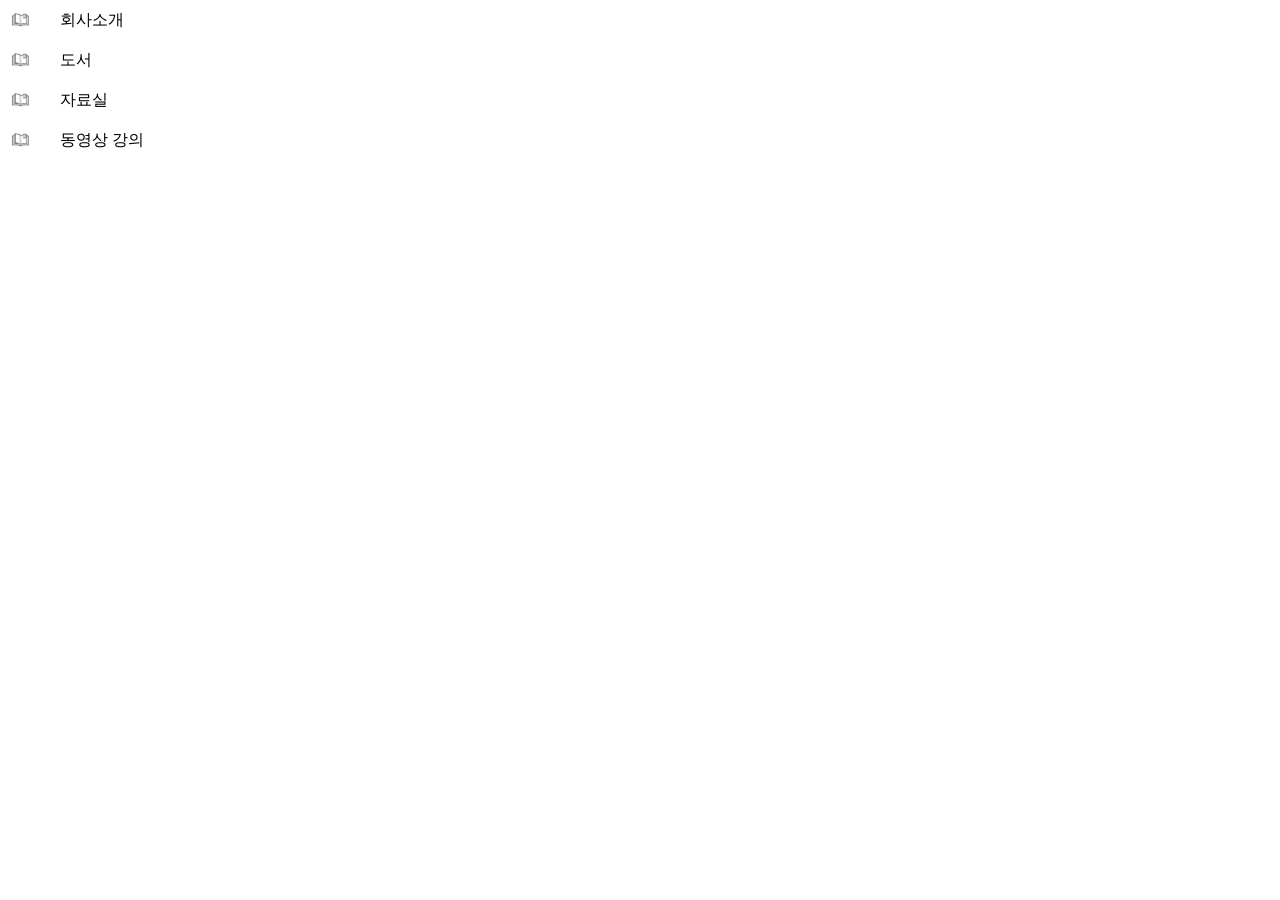
<file: background/index.html>
<!DOCTYPE html>
<html lang="ko">
<head>
    <meta charset="UTF-8">
    <meta name="viewport" content="width=device-width, initial-scale=1.0">
    <title>background</title>
    <link rel="stylesheet" href="css/main.css">
</head>
<body>
    <ul>
        <li>회사소개</li>
        <li>도서</li>
        <li>자료실</li>
        <li>동영상 강의</li>
    </ul>
</body>
</html>
</file>
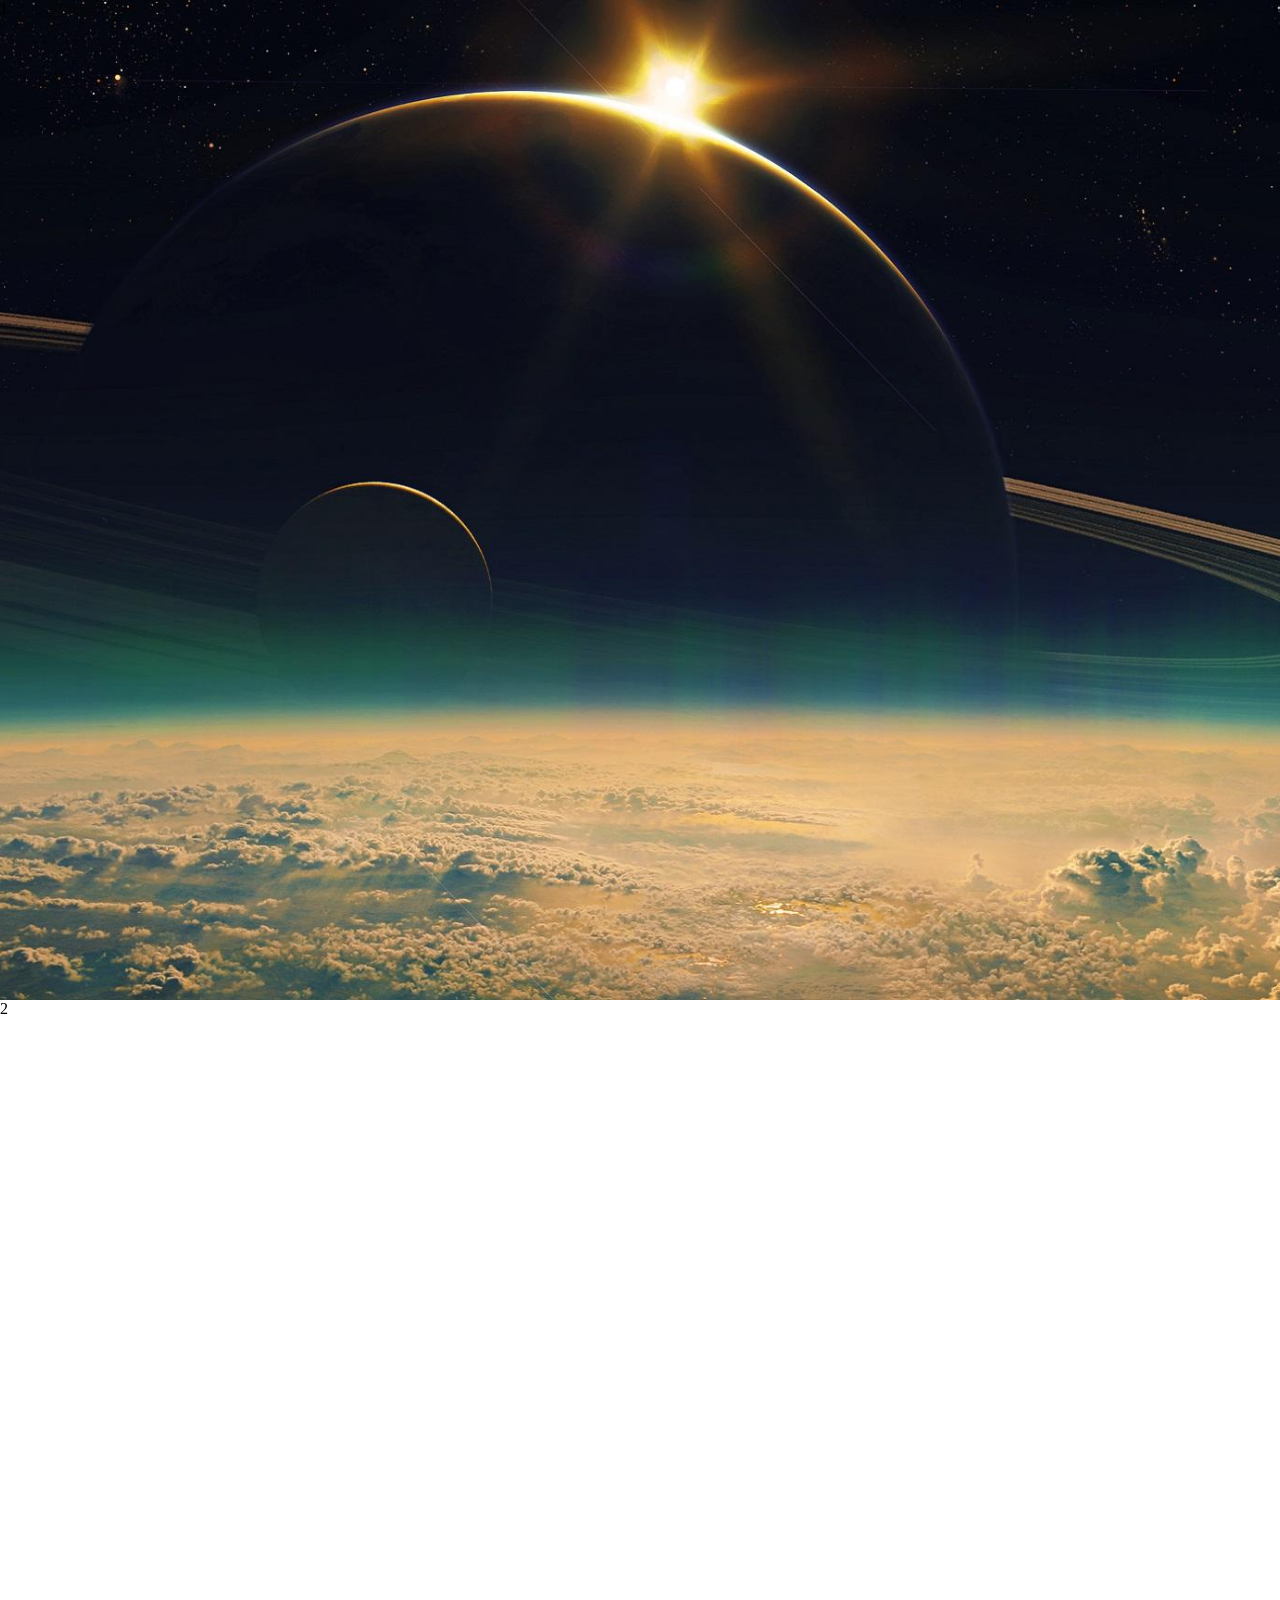
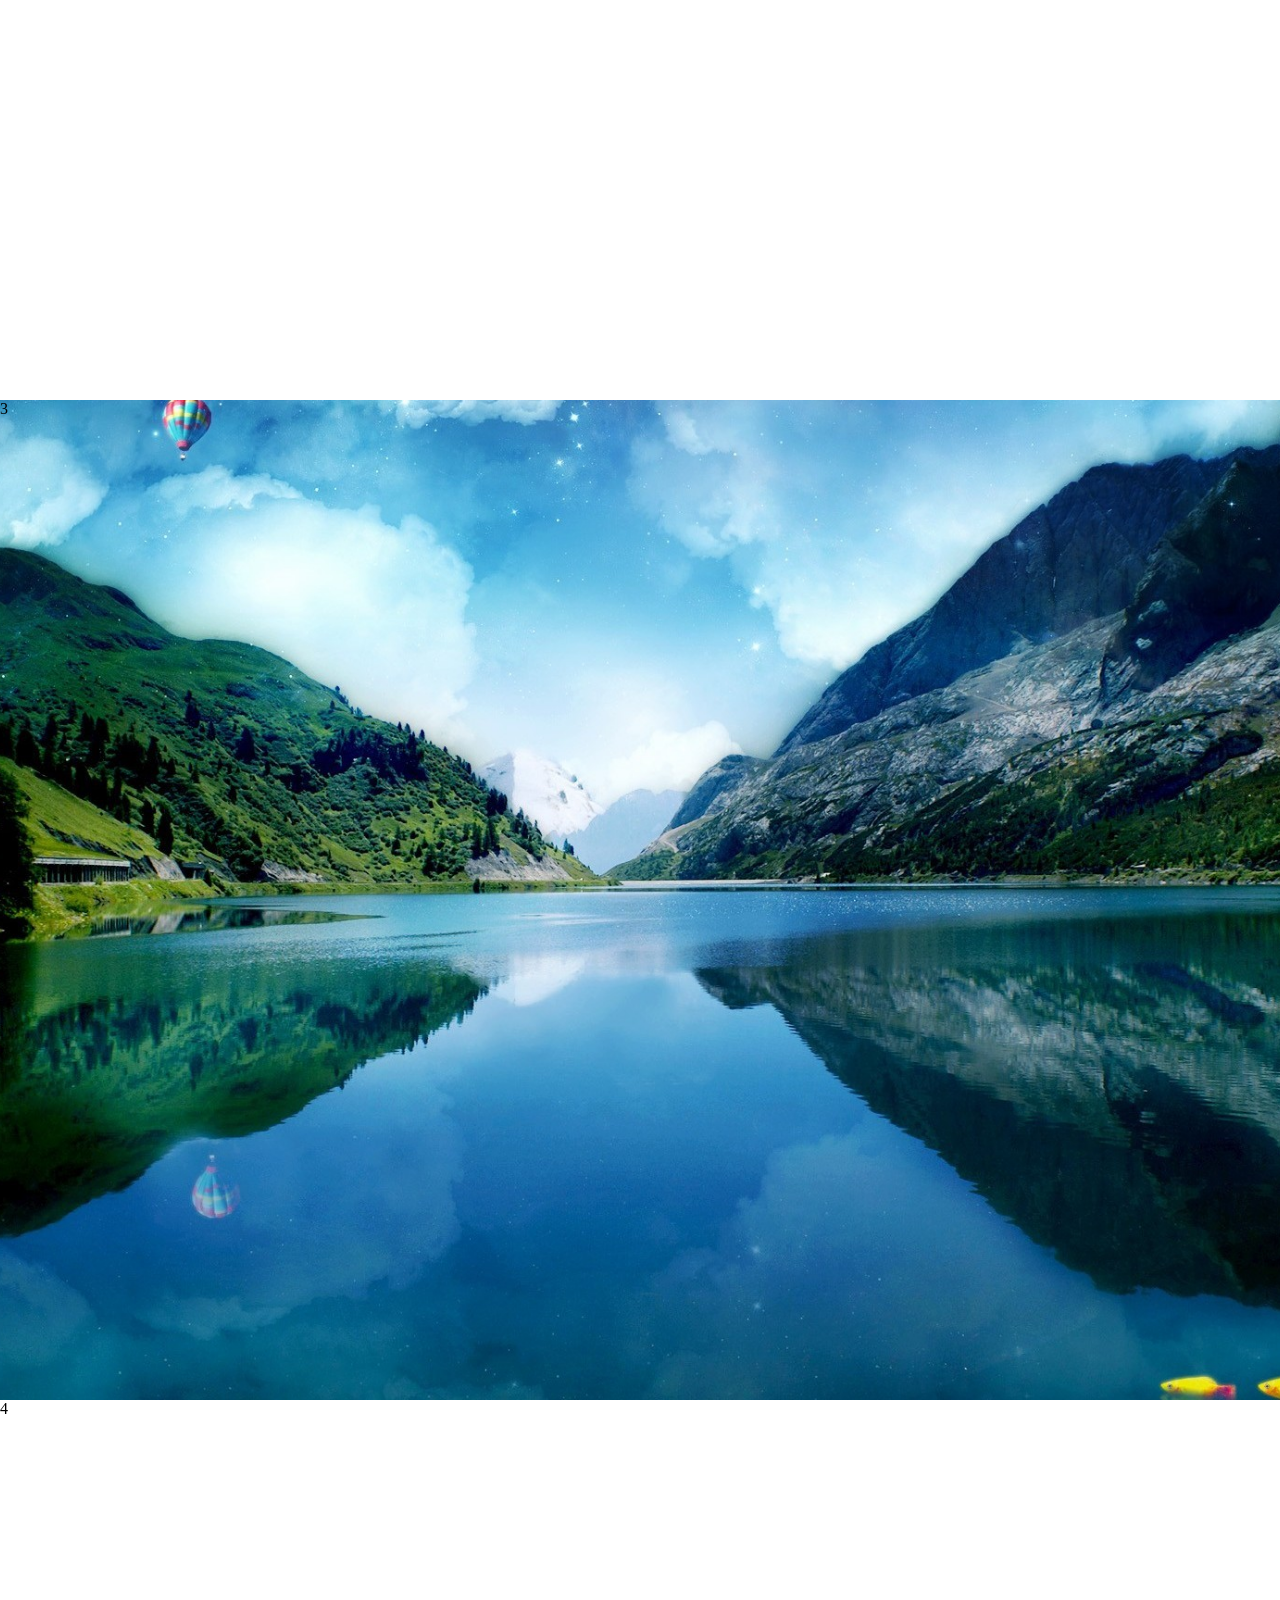
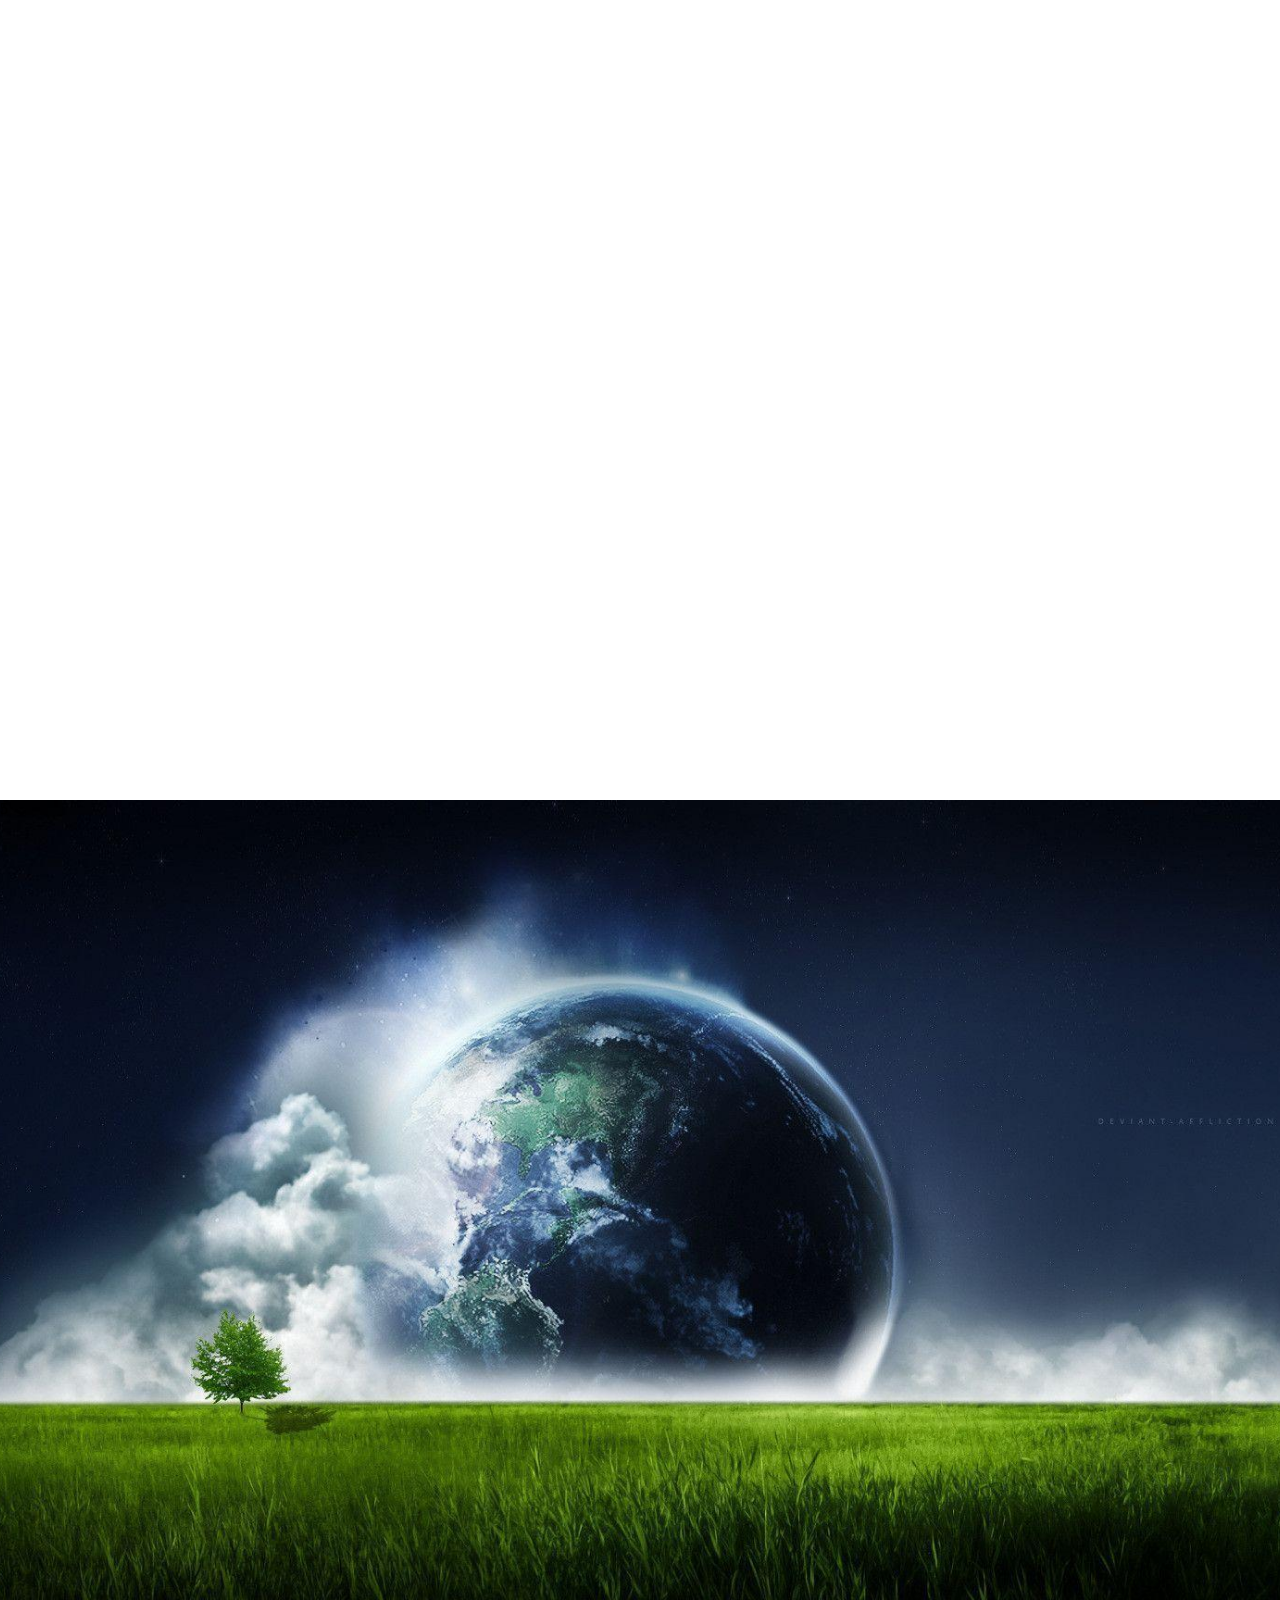
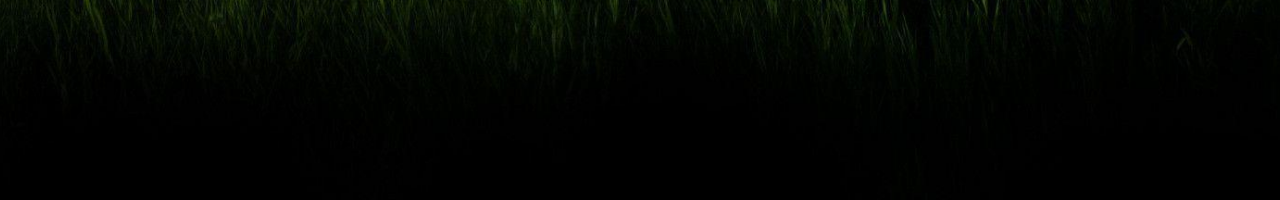
<file: background/attachment.html>
<!DOCTYPE html>
<html lang="ko">
<head>
    <meta charset="UTF-8">
    <meta name="viewport" content="width=device-width, initial-scale=1.0">
    <title>attachment</title>
    <link rel="stylesheet" href="css/attachment.css">
</head>
<body>
    <div class="area" id="area1">1</div>
    <div class="area" id="area2">2</div>
    <div class="area" id="area3">3</div>
    <div class="area" id="area4">4</div>
    <div class="area" id="area5">5</div>
</body>
</html>
</file>
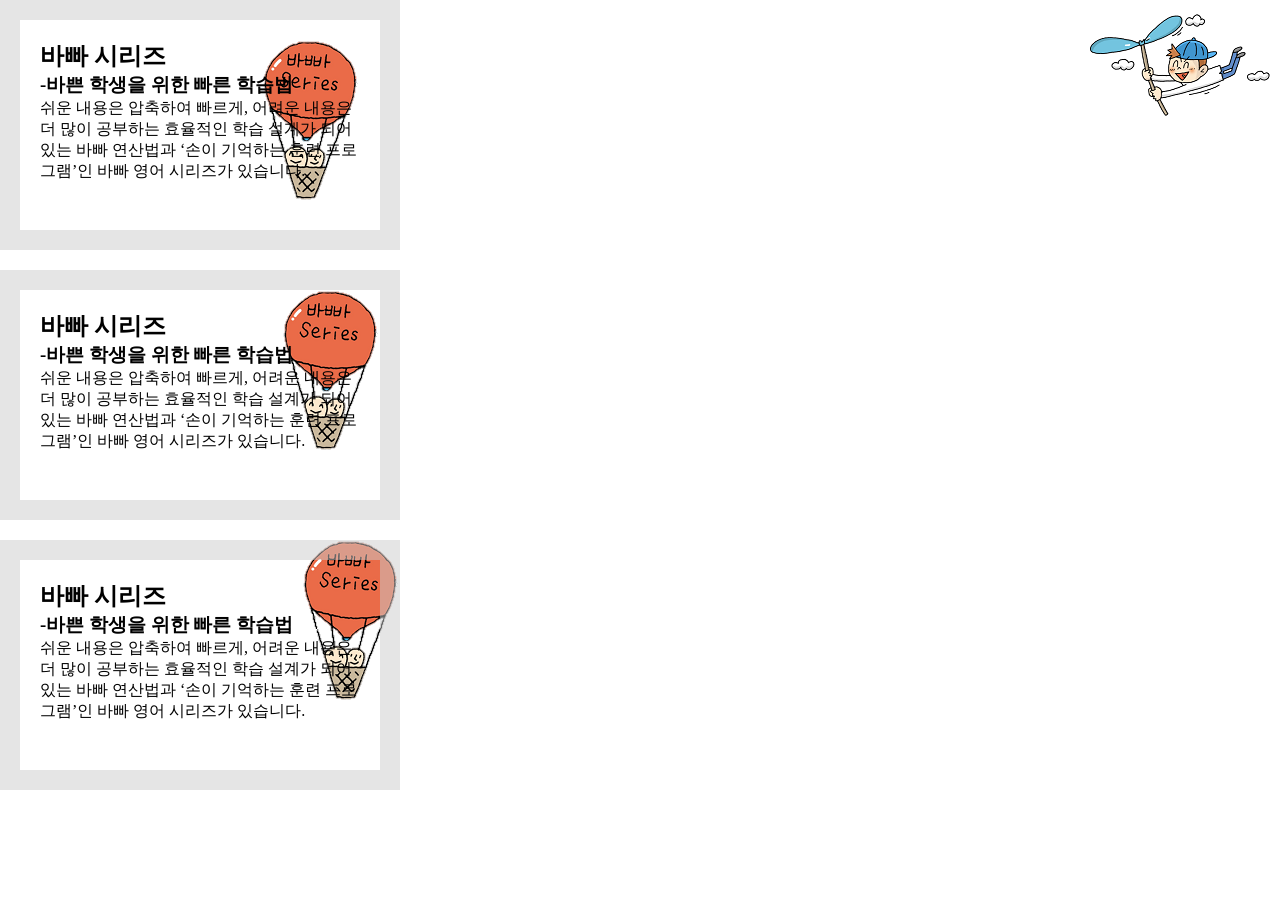
<file: background/bg1.html>
<!DOCTYPE html>
<html lang="ko">
<head>
    <meta charset="UTF-8">
    <meta name="viewport" content="width=device-width, initial-scale=1.0">
    <title>background 1</title>
    <link rel="stylesheet" href="css/bg1.css">
</head>
<body>
     <div id="bg1">
    <h2>바빠 시리즈 </h2>
    <h3>-바쁜 학생을 위한 빠른 학습법</h3>
    <p>쉬운 내용은 압축하여 빠르게, 어려운 내용은 더 많이 공부하는 효율적인 학습 설계가 되어 있는 바빠 연산법과 ‘손이 기억하는 훈련 프로그램’인 바빠 영어 시리즈가 있습니다.</p>
  </div>
   <div id="bg2">
    <h2>바빠 시리즈 </h2>
    <h3>-바쁜 학생을 위한 빠른 학습법</h3>
    <p>쉬운 내용은 압축하여 빠르게, 어려운 내용은 더 많이 공부하는 효율적인 학습 설계가 되어 있는 바빠 연산법과 ‘손이 기억하는 훈련 프로그램’인 바빠 영어 시리즈가 있습니다.</p>
  </div>
   <div id="bg3">
    <h2>바빠 시리즈 </h2>
    <h3>-바쁜 학생을 위한 빠른 학습법</h3>
    <p>쉬운 내용은 압축하여 빠르게, 어려운 내용은 더 많이 공부하는 효율적인 학습 설계가 되어 있는 바빠 연산법과 ‘손이 기억하는 훈련 프로그램’인 바빠 영어 시리즈가 있습니다.</p>
  </div>
</body>
</html>
</file>
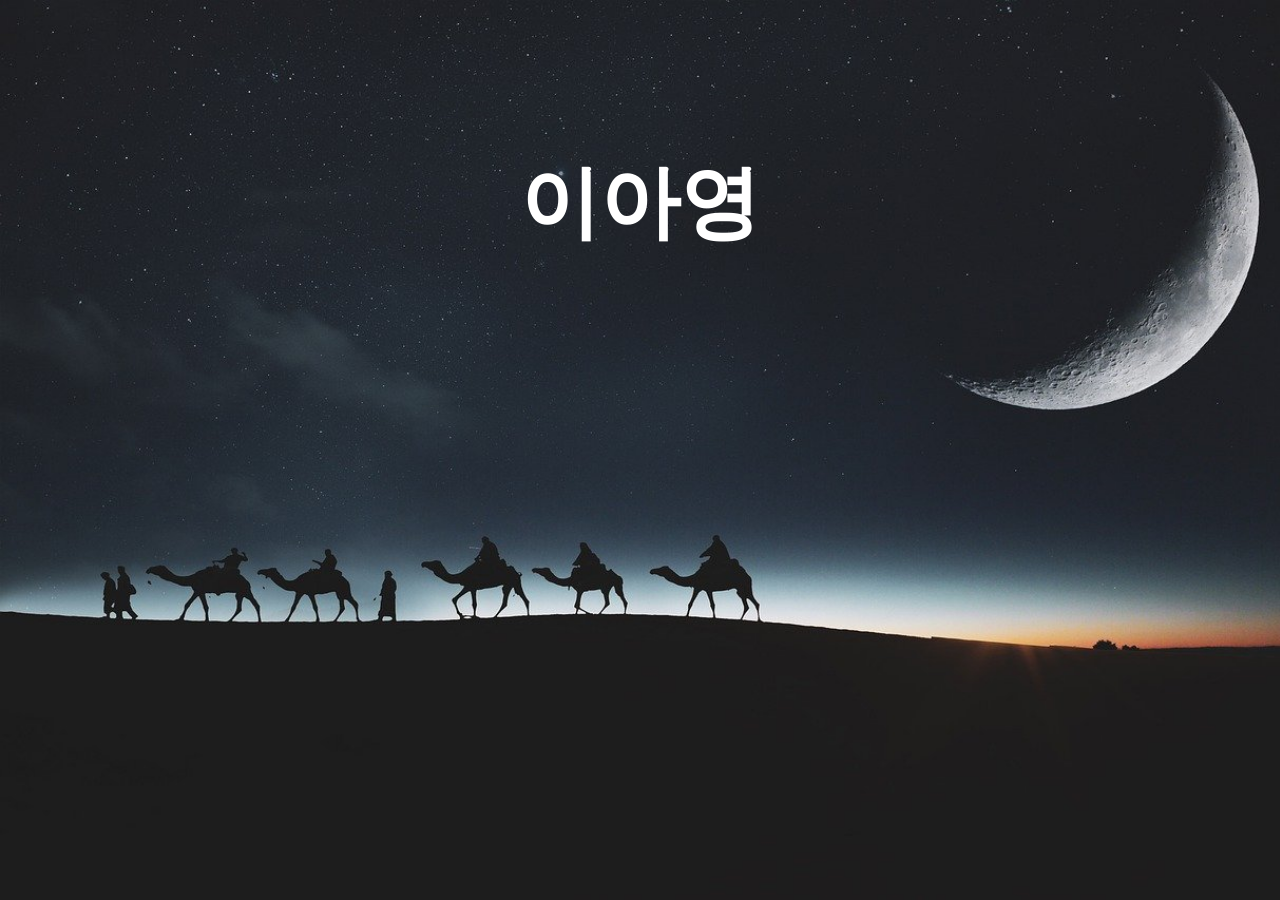
<file: background/bg2.html>
<!DOCTYPE html>
<html lang="ko">
<head>
    <meta charset="UTF-8">
    <meta name="viewport" content="width=device-width, initial-scale=1.0">
    <title>bg2</title>
    <link rel="stylesheet" href="css/bg2.css">
</head>
<body>
    <h1>이아영</h1>
</body>
</html>
</file>
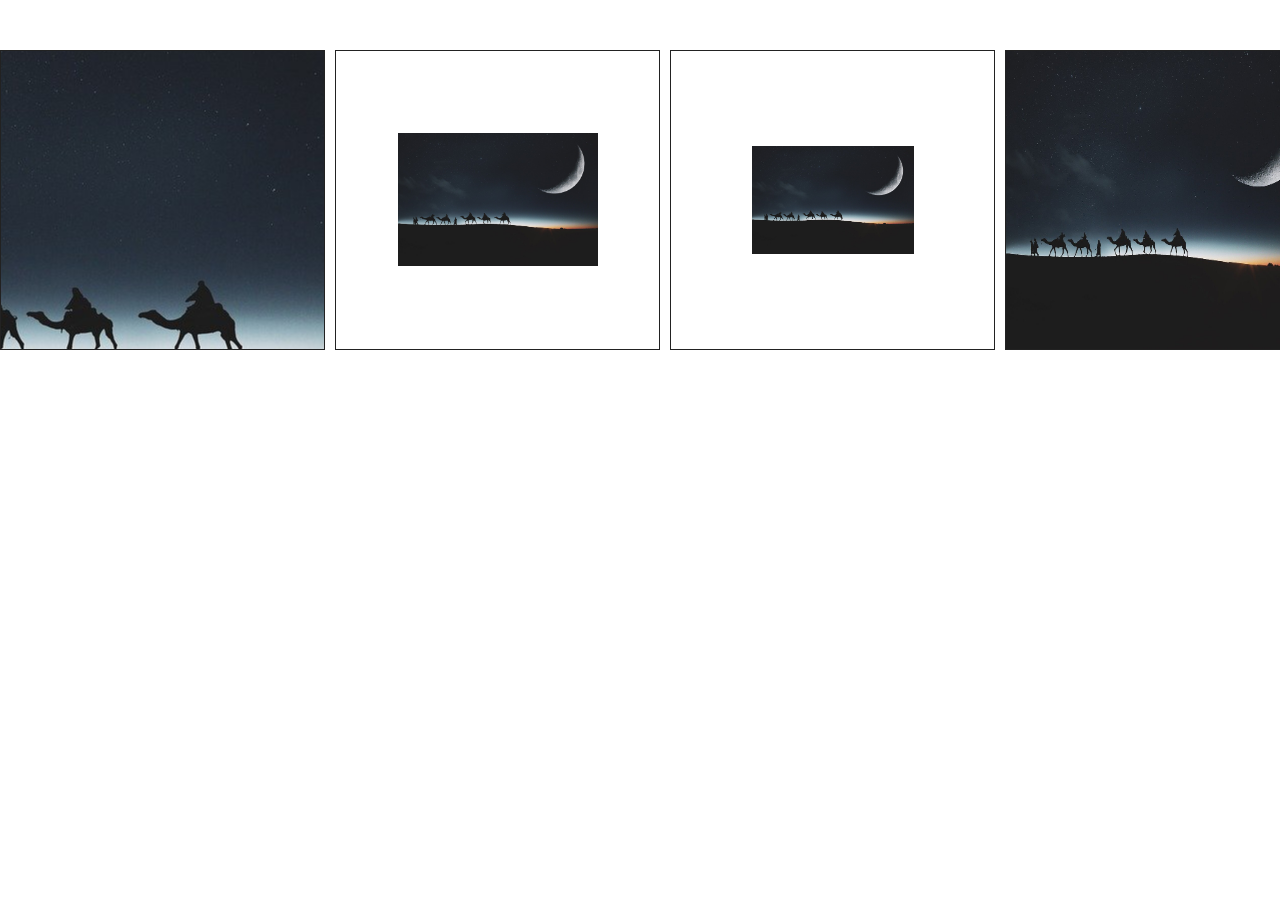
<file: background/bg3.html>
<!DOCTYPE html>
<html lang="ko">
<head>
    <meta charset="UTF-8">
    <meta name="viewport" content="width=device-width, initial-scale=1.0">
    <title>bg3</title>
    <link rel="stylesheet" href="css/bg3.css">
</head>
<body>
    <div id="container">
        <div class="box" id="bg1"></div>
        <div class="box" id="bg2"></div>
        <div class="box" id="bg3"></div>
        <div class="box" id="bg4"></div>
        <div class="box" id="bg5"></div>
        <div class="box" id="bg6"></div>
    </div>
</body>
</html>
</file>
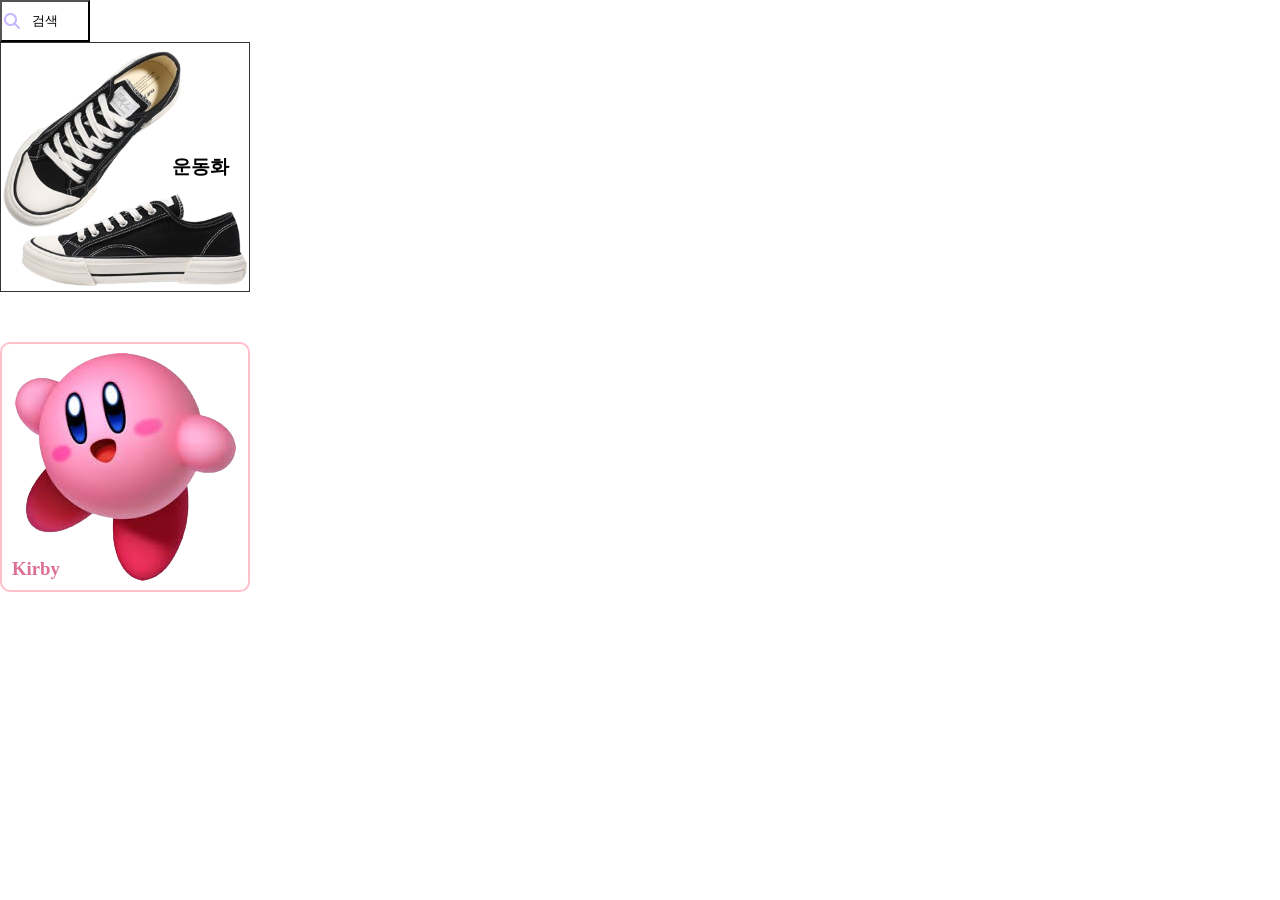
<file: background/bg_ex.html>
<!doctype html>
<html lang="ko">
  <head>
    <meta charset="UTF-8" />
    <meta name="viewport" content="width=device-width, initial-scale=1.0" />
    <title>배경 이미지 예제</title>
    <link rel="stylesheet" href="css/bg_ex.css" />
  </head>
  <body>
    <button class="search">검색</button>
    <div class="product">
      <h3>운동화</h3>
    </div>
    <div class="kirby">
      <h3>Kirby</h3>
    </div>
  </body>
</html>
</file>
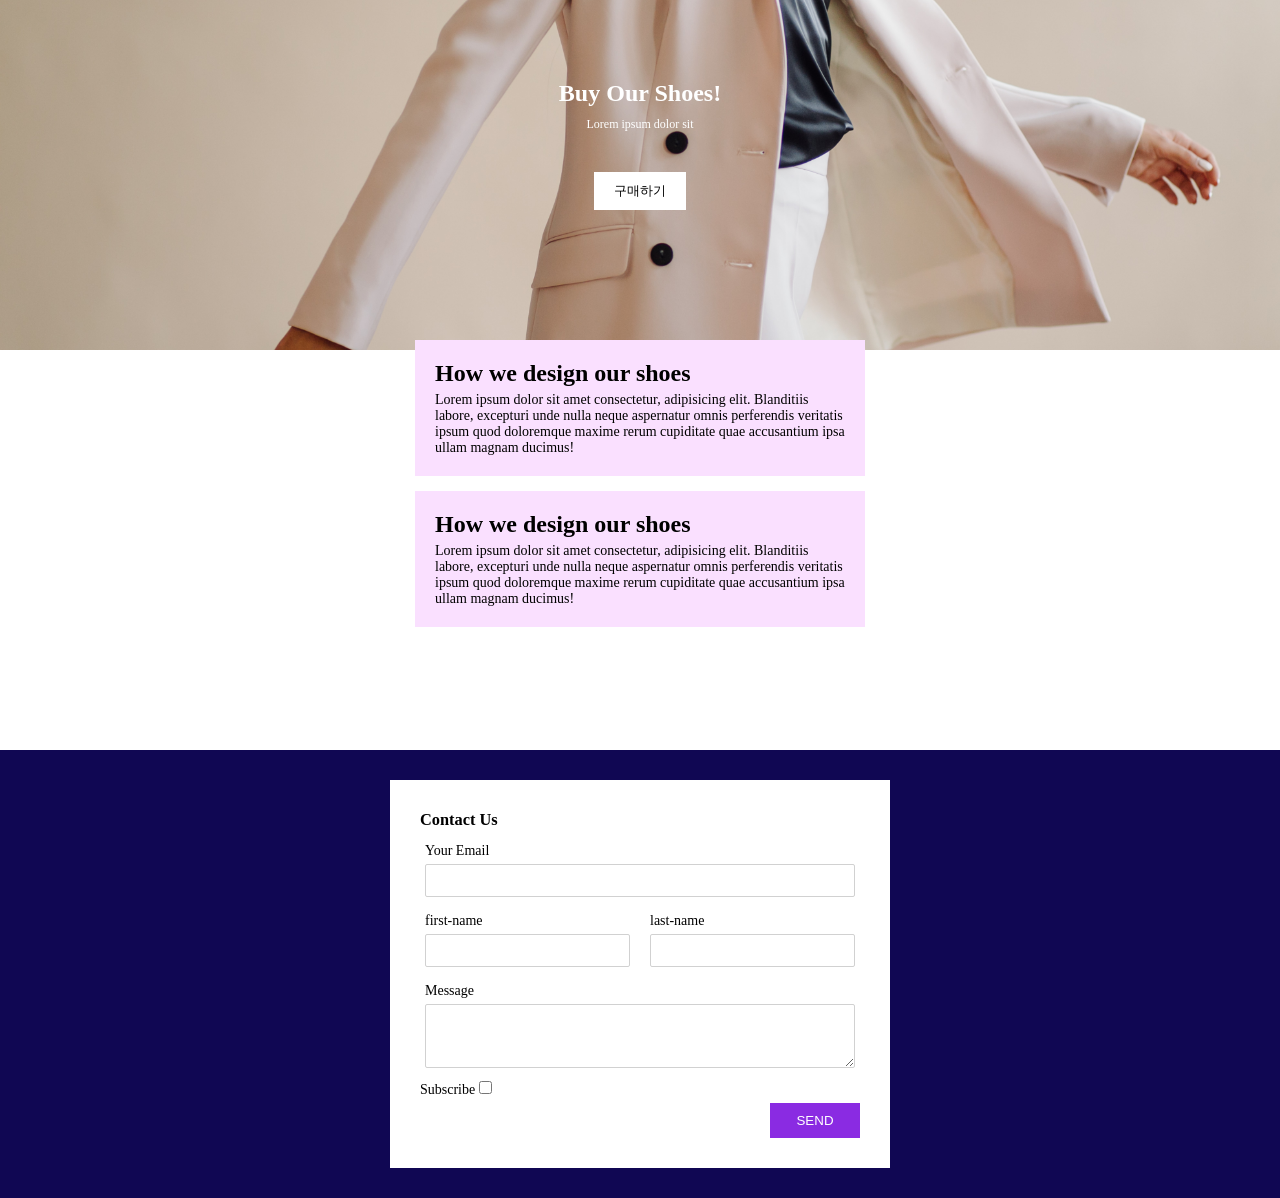
<file: background/bg_ex2.html>
<!doctype html>
<html lang="ko">
  <head>
    <meta charset="UTF-8" />
    <meta name="viewport" content="width=device-width, initial-scale=1.0" />
    <title>배경 이미지 예제 2</title>
    <link rel="stylesheet" href="css/bg_ex2.css" />
  </head>
  <body>
    <!-- 전체 영역 -->
    <div class="wrap">
      <!-- 제목 -->
      <div class="title">
        <div class="text">
          <h2>Buy Our Shoes!</h2>
          <p>Lorem ipsum dolor sit</p>
          <p><button class="purchase-btn" type="submit">구매하기</button></p>
        </div>
      </div>
      <!-- 메인 -->
      <div class="box-wrap">
        <div class="box">
          <!-- 박스 1 -->
          <section>
            <h2>How we design our shoes</h2>
            <p>
              Lorem ipsum dolor sit amet consectetur, adipisicing elit.
              Blanditiis labore, excepturi unde nulla neque aspernatur omnis
              perferendis veritatis ipsum quod doloremque maxime rerum
              cupiditate quae accusantium ipsa ullam magnam ducimus!
            </p>
          </section>
          <!-- 박스2 -->
          <section>
            <h2>How we design our shoes</h2>
            <p>
              Lorem ipsum dolor sit amet consectetur, adipisicing elit.
              Blanditiis labore, excepturi unde nulla neque aspernatur omnis
              perferendis veritatis ipsum quod doloremque maxime rerum
              cupiditate quae accusantium ipsa ullam magnam ducimus!
            </p>
          </section>
        </div>
      </div>
      <!-- 입력폼 -->
      <div class="form-wrap">
        <div class="form">
          <h3>Contact Us</h3>
          <!-- 입력란 -->
          <div class="form-text">
            <p class="email">
              <label for="email">Your Email</label>
              <input type="email" id="email" />
            </p>
            <div class="name">
              <p class="first-name">
                <label for="first-name">first-name</label>
                <input type="text" id="first-name" />
              </p>
              <p class="last-name">
                <label for="last-name">last-name</label>
                <input type="text" id="last-name" />
              </p>
            </div>
            <p class="message">
              <label for="Message">Message</label>
              <textarea id="message"></textarea>
            </p>
          </div>
          <p class="sub">
            <label for="subscribe">Subscribe</label>
            <input type="checkbox" id="subscribe" />
          </p>
          <p class="send">
            <button type="submit" id="send">SEND</button>
          </p>
        </div>
      </div>
    </div>
  </body>
</html>
</file>
<file: background/css/main.css>
* {
  margin: 0;
  padding: 0;
  box-sizing: border-box;
}
ul,
li {
  list-style: none;
}
a {
  color: #333;
  text-decoration: none;
}

body {
/* background-image: url(../images/bg.png); */
/* 배경 이미지 반복 지정 */
background-repeat: no-repeat;
/* 가로 너비에 가득 찰 때까지 가로로 반복 */
/* background-repeat: repeat-x; */
/* 배경 이미지 위치 조정 */
/* background-position: (수평) (수직); */
background-position: left top;
}

ul{
    width: 200px;
    margin-left: 10px;
}
li{
    /* background-image: url(../images/icon.png);
    background-repeat: no-repeat;
    background-position: left center;
    background-size: 20px; */
    background: url(../images/icon.png) no-repeat left center  / 20px ;
    padding-left: 50px;
    line-height: 40px;
}
</file>
<file: background/css/attachment.css>
* {
  margin: 0;
  padding: 0;
  box-sizing: border-box;
}
ul,
li {
  list-style: none;
}
a {
  color: #333;
  text-decoration: none;
}

.area {
    width: 100%;
    height: 1000px;
    background-color: antiquewhite;
}

#area1{
    background: url(../images/attachment/bg1.jpg) no-repeat center;
    background-size: cover;
}
#area2{
    background: url(../images/attachment/bg2.jpg) no-repeat center fixed;
    background-size: cover;
}
#area3{
    background: url(../images/attachment/bg3.jpg) no-repeat center;
    background-size: cover;
}
#area4{
    background: url(../images/attachment/bg4.jpg) no-repeat center fixed;
    background-size: cover;
}
#area5{
    background: url(../images/attachment/bg5.jpg) no-repeat center;
    background-size: cover;
}
</file>
<file: background/css/bg1.css>
* {
  margin: 0;
  padding: 0;
  box-sizing: border-box;
}
ul,
li {
  list-style: none;
}
a {
  color: #333;
  text-decoration: none;
}

body {
  background: url(../images/bg3.png) no-repeat right top;
  /* 배경 고정 (기본은 scroll) */
  background-attachment: fixed;
}

div {
  width: 400px;
  height: 250px;
  margin-bottom: 20px;
  padding: 20px;
  border: 20px solid rgba(204, 204, 204, 0.5);
  background: url(../images/bg4.png) no-repeat right top;
}

/* 배경 이미지 적용 범위 조절 */
#bg1 {
  /* 요소 박스까지 표시 (파란 박스) */
  background-origin: content-box;
}
#bg2 {
  /* 패딩까지 표시 (초록 박스) */
  background-origin: padding-box;
}
#bg3 {
  /* 테두리까지 표시 */
  background-origin: border-box;
}
</file>
<file: background/css/bg2.css>
* {
  margin: 0;
  padding: 0;
  box-sizing: border-box;
}
ul,
li {
  list-style: none;
}
a {
  color: #333;
  text-decoration: none;
}

body {
    background: url(../images/bg2.png) no-repeat fixed;
    background-size: cover;
}
h1 {
    margin-top: 150px;
    font-size: 80px;
    text-align: center;
    color: #fff;
}
</file>
<file: background/css/bg3.css>
* {
  margin: 0;
  padding: 0;
  box-sizing: border-box;
}
ul,
li {
  list-style: none;
}
a {
  color: #333;
  text-decoration: none;
}

#container {
    display: flex;
    gap: 10px;
    width: 2000px;
    margin: 50px auto;
}
.box {
    flex: 1;
    border: 1px solid #222;
    width: 300px;
    height: 300px;
    background: url(../images/bg2.png) no-repeat center;
}
#bg1 {
    /* 원래 크기로 표시 */
    background-size: auto; 
}
#bg2 {
    /* 너비 200px, 높이 자동 */
    background-size: 200px;
}
#bg3 {
    /* 50% 축소, 높이 자동 */
    background-size: 50%;
}
#bg4 {
    /* 너비, 높이 100% */
    background-size: 100% 100%;
}
#bg5 {
    /* 이미지가 요소 안에서 높이가 다 보이게 */
    background-size: contain;
}
#bg6 {
    /* 요소를 완전히 덮도록 */
    background-size: cover;
}
</file>
<file: background/css/bg_ex.css>
* {
  margin: 0;
  padding: 0;
  box-sizing: border-box;
}
ul,
li {
  list-style: none;
}
a {
  color: #333;
  text-decoration: none;
}

.search {
  background: url(../images/search.png) no-repeat left center / 20px;
  padding: 10px 30px;
}

.product {
  display: flex;
  justify-content: flex-end;
  align-items: center;
  position: relative;
  width: 250px;
  height: 250px;
  padding: 20px;
  border: 1px solid #333;
  background: url(../images/shoes.png) no-repeat center / 250px;
  /* filter: blur(2px); */
}
.product::before {
  content: "";
  /* background: url(../images/shoes.png) no-repeat center / 200px; */
  position: absolute;
  top: 0;
  left: 0;
  width: 100%;
  height: 100%;
}

.kirby {
    display: flex;
    justify-content: space-between;
    align-items: flex-end;
    margin-top: 50px;
    padding: 10px;
    width: 250px;
    height: 250px;
    border: 2px solid pink;
    border-radius: 10px;
    color: palevioletred;
    background: url(../images/kirby.png) no-repeat center / auto;
}
</file>
<file: background/css/bg_ex2.css>
* {
  margin: 0;
  padding: 0;
  box-sizing: border-box;
}
ul,
li {
  list-style: none;
}
a {
  color: #333;
  text-decoration: none;
}

/* 제목 */
.title {
  height: 350px;
  color: #ffffff;
  text-align: center;
  background: url(../images/bg_ex2.jpg) no-repeat center;
  background-size: cover;
}
.title .text {
  padding: 80px;
}
.title .text h2 {
  margin-bottom: 10px;
}
.title p {
  padding-bottom: 40px;
  font-size: 12px;
}
.title .purchase-btn {
  padding: 10px 20px;
  border: none;
  background-color: #ffffff;
}
.box-wrap {
  height: 400px;
  position: relative;
}
/* 영역2 */
.box {
  position: absolute;
  top: -10px;
  left: 50%;
  transform: translatex(-50%);
  /* transform: translate(-50%, -50%); */
  display: flex;
  flex-direction: column;
  gap: 15px;
}
section {
  padding: 20px;
  width: 450px;
  background-color: rgb(250, 224, 255);
}
section p {
  margin-top: 5px;
  font-size: 14px;
}

/* 입력폼 */
.form-wrap {
  background-color: rgb(16, 7, 83);
  padding: 30px;
}
.form {
  display: flex;
  flex-direction: column;
  margin: 0 auto;
  padding: 30px;
  width: 500px;
  font-size: 14px;
  background-color: rgb(255, 255, 255);
}
/* 입력란 */
.form-text {
  padding: 5px;
}
.form-text p {
  display: flex;
  flex-direction: column;
  padding: 8px 0;
}
.form-text input {
  padding: 8px;
  margin-top: 5px;
  border: 1px solid #d1d1d1;
  border-radius: 2px;
}
/* 이름 */
.name {
  display: flex;
  justify-content: space-between;
}
.name input {
  width: 205px;
}
/* 메세지 */
#message {
  padding: 16px;
  margin-top: 5px;
  border: 1px solid #d1d1d1;
  border-radius: 2px;
}
/* send 버튼 */
.send {
  display: flex;
  justify-content: flex-end;
}
#send {
  display: flex;
  justify-content: center;
  margin-top: 5px;
  padding: 10px;
  width: 90px;
  border: none;
  color: #ffffff;
  background-color: blueviolet;
}
</file>
